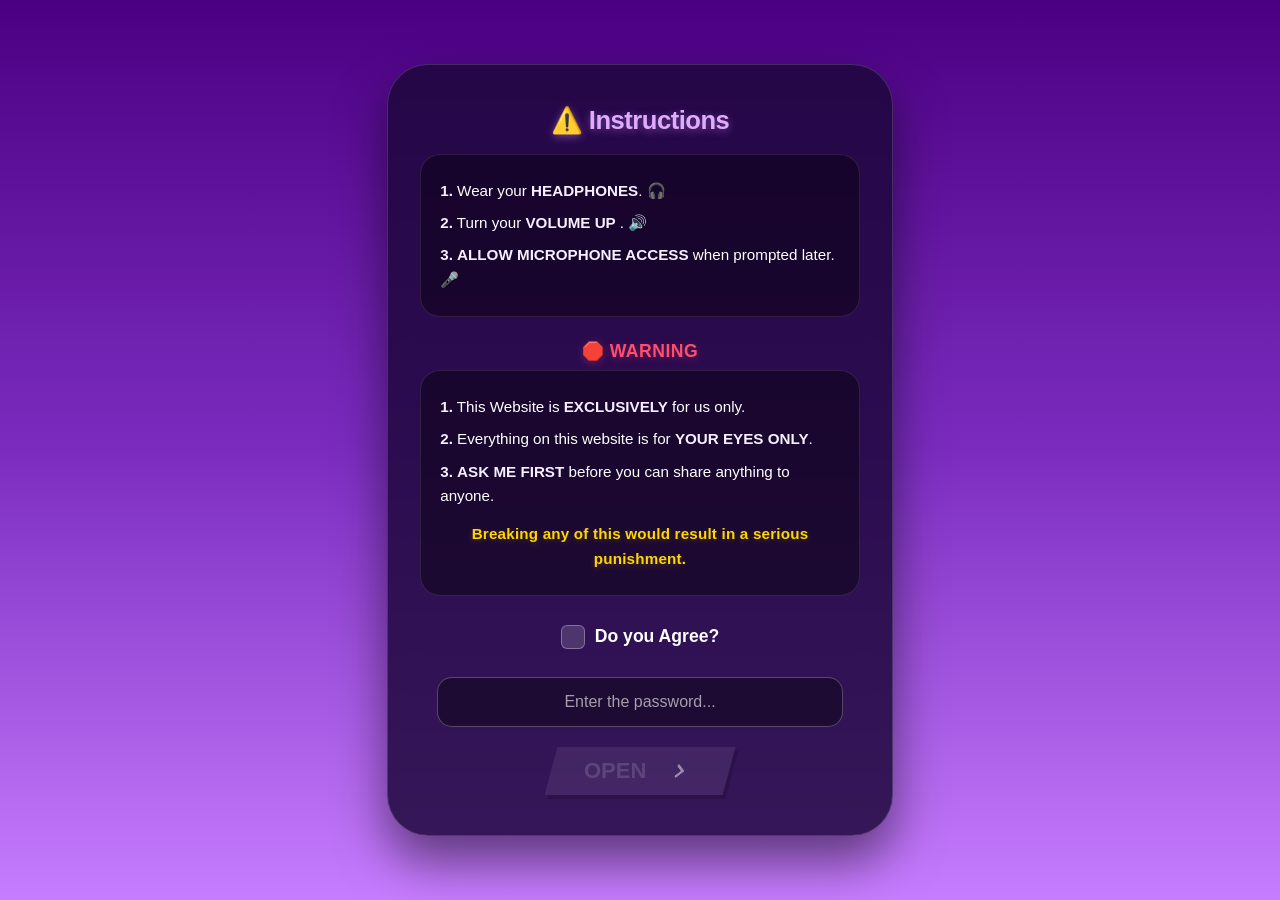
<file: index.html>
<!DOCTYPE html>
<html lang="en">
<head>

    <script>
        // Check if has successfully logged in this session
        if (sessionStorage.getItem("birthday_auth") !== "passed") {
            // Instantly bounce her over to the login layout
            window.location.replace("login.html");
        }
    </script>
    <meta charset="UTF-8">
    <meta name="viewport" content="width=device-width, initial-scale=1.0">
    <title>Gift</title>
    <style>
        /* =========================================
        FULL SCREEN LIQUID LOADER OVERLAY
        ========================================= */
        #loader-wrapper {
            position: fixed;
            top: 0;
            left: 0;
            width: 100vw;
            height: 100vh;
            /* Uses your exact dark gradient background */
            background: linear-gradient(to bottom, #4B0082 0%, #7B2CBF 50%, #C77DFF 100%);
            display: flex;
            justify-content: center;
            align-items: center;
            z-index: 99999; /* Ensures it blocks out any browser white space */
            opacity: 1;
            transition: opacity 0.6s ease-in-out, visibility 0.6s;
        }

        /* From Uiverse.io by ShaikhWahid99 */ 
        .liquid-loader {
            display: flex;
            flex-direction: column;
            align-items: center;
            gap: 12px; /* Increased slightly for look balance */
            padding: 20px;
            font-family: 'Segoe UI', system-ui, sans-serif;
        }

        .loader-track {
            position: relative;
            width: 220px; /* Made slightly wider for dramatic effect */
            height: 32px;
            background: linear-gradient(135deg, #2a2a2a, #1a1a1a);
            border-radius: 16px;
            overflow: hidden;
            box-shadow:
            inset 0 2px 4px rgba(0, 0, 0, 0.6),
            0 1px 3px rgba(255, 255, 255, 0.1);
        }

        .liquid-fill {
            position: absolute;
            top: 2px;
            left: 2px;
            height: calc(100% - 4px);
            background: linear-gradient(90deg, #4f46e5, #7c3aed, #ec4899, #f59e0b);
            border-radius: 14px;
            /* Changed fillProgress to occur over 1.5s forwards instead of infinite */
            animation:
            fillProgress 1.5s cubic-bezier(0.4, 0, 0.2, 1) forwards,
            colorShift 3s linear infinite;
            box-shadow:
            0 0 12px rgba(124, 58, 237, 0.4),
            inset 0 1px 2px rgba(255, 255, 255, 0.2);
        }

        .loading-text {
            color: white;
            font-size: 18px;
            font-weight: 600;
            letter-spacing: 1px;
            animation: textGlow 1s ease-in-out infinite;
        }

        .dot {
            margin-left: 3px;
            animation: blink 1.5s infinite;
        }
        .dot:nth-of-type(1) { animation-delay: 0s; }
        .dot:nth-of-type(2) { animation-delay: 0.3s; }
        .dot:nth-of-type(3) { animation-delay: 0.6s; }

        /* Custom continuous animation keyframes */
        @keyframes fillProgress {
            0% { width: 4px; }
            20% { width: 15%; }
            45% { width: 55%; }
            75% { width: 82%; }
            100% { width: calc(100% - 4px); }
        }

        @keyframes colorShift {
            0% { filter: hue-rotate(0deg) brightness(1); }
            33% { filter: hue-rotate(120deg) brightness(1.1); }
            66% { filter: hue-rotate(240deg) brightness(0.9); }
            100% { filter: hue-rotate(360deg) brightness(1); }
        }

        @keyframes textGlow {
            0%, 100% { opacity: 0.7; text-shadow: 0 0 8px rgba(139, 92, 246, 0.3); }
            50% { opacity: 1; text-shadow: 0 0 16px rgba(139, 92, 246, 0.6); }
        }

        @keyframes blink {
            0%, 50% { opacity: 1; }
            51%, 100% { opacity: 0; }
        }

        /* Triggers total fade away */
        #loader-wrapper.loader-hidden {
            opacity: 0;
            visibility: hidden;
        }
    </style>
    <link rel="stylesheet" href="assets/css/bootstrap.min.css">
    <link rel="stylesheet" href="assets/css/style.css">
    <link rel="stylesheet" href="assets/css/stars.css">
    <link rel="stylesheet" href="assets/css/gift-scene.css">
    <link rel="stylesheet" href="assets/css/card-scene.css">
    <link rel="stylesheet" href="assets/css/cake-scene.css">
</head>
<body style="background-color: #4B0082;">

    <div id="loader-wrapper">
    <div class="liquid-loader">
        <div class="loading-text">
        Preparing your gift...<span class="dot">.</span><span class="dot">.</span><span class="dot">.</span>
        </div>

        <div class="loader-track">
        <div class="liquid-fill"></div>
        </div>
    </div>
    </div>

    <div class="stars">

        <!-- BIG STARS -->
        <div class="star big s1"></div>
        <div class="star big s2"></div>
        <div class="star big s3"></div>
        <div class="star big s4"></div>
        <div class="star big s5"></div>
        <div class="star big s6"></div>

        <!-- SMALL DOT STARS -->
        <div class="star-dot d1"></div>
        <div class="star-dot d2"></div>
        <div class="star-dot d3"></div>
        <div class="star-dot d4"></div>
        <div class="star-dot d5"></div>
        <div class="star-dot d6"></div>
        <div class="star-dot d7"></div>
        <div class="star-dot d8"></div>
        <div class="star-dot d9"></div>
        <div class="star-dot d10"></div>
        <div class="star-dot d11"></div>
        <div class="star-dot d12"></div>

    </div>

    <nav class="navbar bg-dark navbar-dark sticky-top">
  ...
</nav>
    
    <main id="main-content" >
        <section id="gift-scene" class="scene">
            <h1>Welcome!</h1> 
            <h4>Click the gift to open</h4>
            
            <!-- Added this smooth animation wrapper 👇 -->
            <div id="gift-container">
                <img src="assets/Gift.gif" id="gift-box" alt="Gift Box">
            </div>
        </section>
        <section id="card-scene" class="scene hidden">
            <div class="card-wrapper">

            <div class="birthday-card" id="birthday-card">

                <!-- MESSAGE PAGE -->
                <div class="message-page">
                    <div class="reveal-text-box type-right-box">
                        <p>I know this year didn't start well for you, but I still hope it gives you softer days, genuine happiness, good health, and moments that make you smile without forcing it.<br><br>
                        And if things ever get heavy, I hope that you know that I'll always be here whenever you need comfort, someone to listen, or even just someone to stay with you quitely.<br><br>
                        Also... I hope you can still endure my silliness, even when it gets a little annoying sometimes or accidentally makes you mad.<br><br>
                        Most importantly, I hope you enjoy your special day.</p>
                    </div>
                    <button id="continue-btn" class="hidden-btn">
                        Click to Continue
                    </button>
                </div>

                <!-- COVER -->
                <div class="card-cover">

                    <!-- FRONT -->
                    <div class="cover-front"></div>

                    <!-- BACK -->
                    <div class="cover-back">
                        <div class="reveal-text-box type-left-box">
                            <p> Hey Bitch, <br><br>I know this isn't the fanciest gift, and maybe the colors and designs are a little messy, but I still wanted to give you something on your birthday.<br><br>
                            I may not be the most romantic person, but birthday gifts mean a lot to me. I can't give you material things because of the distance between us, and I don't have the resources to buy you anything, but I hope you'll still appreciate what I made for you.<br><br> 
                            Thank you for being part of my days - for the laughs, the calls, the games, and the comfort you bring even from far away.</p>
                        </div>
                    </div>

                </div>

            </div>

        </div>
        </section>
        <section id="cake-scene" class="scene hidden">
            <h1 class="birthday-title">
                
            </h1>

            <div class="cake-container">

                <div id="cake-svg-wrapper"></div>

            </div>
        </section>
    </main>
    
    <footer class="text-white text-center py-3">
        <div class="container">
            <span>Created by: KC</span>
        </div>
    </footer>

    <audio id="birthday-song-1" src="assets/Song1.mp3"></audio>
    <audio id="clap-sound" src="assets/Clapping.mp3"></audio>
    <audio id="birthday-song-2" src="assets/Song2.mp3"></audio>

    <script src="assets/js/bootstrap.bundle.min.js"></script>
    <script src="assets/js/confetti.browser.min.js"></script>
    <script src="assets/js/script.js"></script>
    <script src="assets/js/card-scene.js"></script>
    <script src="assets/js/cake-scene.js"></script>
    <script src="assets/js/mic-blow.js"></script>
    <script src="assets/js/scene-transition.js"></script>
</body>
</html>
</file>
<file: assets/css/style.css>
html,
body {
    margin: 0;
    padding: 0;
    height: 100%;
    width: 100%;
    /* Hard prevent any scrolling across the entire web app */
    overflow: hidden; 
}

body {
    display: flex;
    flex-direction: column;
    min-height: 100vh;
    background: linear-gradient(
        to bottom,
        #4B0082 0%,
        #7B2CBF 50%,
        #C77DFF 100%
    );
}

body {
    opacity: 0;
    transition: opacity 1.2s ease-in-out;
}

body.fade-in-active {
    opacity: 1;
}

main {
    margin: 0;
    padding: 0;
    flex: 1;
    display: flex;
    flex-direction: column;
    justify-content: center;
    align-items: center;
    /* Dynamically calculate height to account for the space taken by the nav and footer */
    height: calc(100vh - 56px - 56px); 
    width: 100%;
    position: relative;
}

.scene {
    /* Absolute center positioning relative to the main container wrapper */
    width: 100%;
    height: 100%;
    display: flex;
    flex-direction: column;
    justify-content: center;
    align-items: center;
    text-align: center;
    padding: 20px;
    background: transparent;
    color: white;
    box-sizing: border-box;
}

/* Ensure hidden scenes completely disappear from layout flow */
.hidden {
    display: none !important;
}

footer{
    background: transparent;

    color: rgba(255,255,255,0.85);

    text-shadow: 0 0 10px rgba(255,255,255,0.25);

    backdrop-filter: none;

    border: none;

    position: relative;

    z-index: 10;
}

footer span{
    opacity:0.7;
    letter-spacing:1px;
}

/* Gift Scene - Card Scene Fade Transition */

.fade-out{
    animation: fadeOut 0.8s forwards;
}

.fade-in{
    animation: fadeIn 0.8s forwards;
}

@keyframes fadeOut{
    from{
        opacity:1;
    }

    to{
        opacity:0;
    }
}

@keyframes fadeIn{
    from{
        opacity:0;
    }

    to{
        opacity:1;
    }
}
</file>
<file: assets/css/stars.css>
/* Main Container */
.stars{
    position: fixed;

    top: 0;
    left: 0;

    width: 100%;
    height: 100%;

    overflow: hidden;

    pointer-events: none;

    z-index: -1;
}

/* Big Stars */
.star.big{
    position: absolute;

    width: 18px;
    height: 18px;

    animation:
        sparkle 3s infinite ease-in-out;
}

/* Star Shape */
.star.big::before,
.star.big::after{
    content: "";

    position: absolute;

    top: 50%;
    left: 50%;

    background: #FFF4B5;

    transform:
        translate(-50%, -50%);

    border-radius: 999px;

    box-shadow:
        0 0 10px rgba(255,244,181,0.9),
        0 0 20px rgba(255,244,181,0.6),
        0 0 35px rgba(255,244,181,0.4);
}
/* Horizontal */
.star.big::before{
    width: 18px;
    height: 2px;
}
/* Vertical */
.star.big::after{
    width: 2px;
    height: 18px;
}
/* Different Angles */
.s1{ top:10%; left:15%; transform:rotate(15deg); animation-delay:0s; }
.s2{ top:20%; left:75%; transform:rotate(45deg); animation-delay:1s; }
.s3{ top:50%; left:25%; transform:rotate(-20deg); animation-delay:2s; }
.s4{ top:70%; left:80%; transform:rotate(30deg); animation-delay:0.5s; }
.s5{ top:35%; left:55%; transform:rotate(60deg); animation-delay:1.5s; }
.s6{ top:85%; left:40%; transform:rotate(-45deg); animation-delay:2.5s; }

/* Sparkle Animation */
@keyframes sparkle{

    0%, 100%{
        opacity: 0.4;

        transform:
            scale(0.8);
    }

    50%{
        opacity: 1;

        transform:
            scale(1.3);
    }

}

/* Small Dot Stars */
.star-dot{
    position: absolute;

    width: 2px;
    height: 2px;

    background: white;

    border-radius: 50%;

    opacity: 0.3;

    box-shadow:
        0 0 6px rgba(255,255,255,0.8);

    animation:
        dotTwinkle 4s infinite ease-in-out;
}

/* Dot Position */
.d1{ top:5%; left:35%; animation-delay:0s; }
.d2{ top:15%; left:55%; animation-delay:1s; }
.d3{ top:25%; left:85%; animation-delay:2s; }
.d4{ top:40%; left:10%; animation-delay:0.5s; }
.d5{ top:55%; left:45%; animation-delay:1.5s; }
.d6{ top:65%; left:70%; animation-delay:2.5s; }
.d7{ top:80%; left:20%; animation-delay:3s; }
.d8{ top:90%; left:60%; animation-delay:1.8s; }
.d9{ top:30%; left:30%; animation-delay:0.8s; }
.d10{ top:50%; left:90%; animation-delay:2.2s; }
.d11{ top:72%; left:52%; animation-delay:1.2s; }
.d12{ top:12%; left:92%; animation-delay:2.8s; }

/* Dot Twinkle */
@keyframes dotTwinkle{

    0%, 100%{
        opacity: 0.15;
    }

    50%{
        opacity: 1;
    }

}
</file>
<file: assets/css/gift-scene.css>
/* =========================================
   LOCAL FONT LOADING
========================================= */
@font-face {
    font-family: 'Great Vibes Local';
    src: url('../fonts/GreatVibes-Regular.ttf') format('truetype');
    font-weight: normal;
    font-style: normal;
}

@font-face {
    font-family: 'Spicy Rice Local';
    src: url('../fonts/SpicyRice-Regular.ttf') format('truetype');
    font-weight: normal;
    font-style: normal;
}

/* =========================================
   GIFT SCENE DEAD CENTER LAYOUT
========================================= */
#gift-scene {
    display: flex;
    flex-direction: column;
    align-items: center;
    justify-content: center;
    /* Removed height: 100vh so it properly inherits and matches main sizing */
    width: 100%;
    height: 100%; 
    box-sizing: border-box;
    text-align: center;
}

#gift-scene h1 {
    font-family: 'Great Vibes Local', cursive, sans-serif;
    font-size: 100px;         /* Made much bigger (was 72px) */
    color: white;
    letter-spacing: 2px;
    margin-top: -30px;
    margin-bottom: 5px;    /* Negative margin pulls h4 closer to cursive tails for a tighter look */
    
    text-shadow: 
        1px 1px 0px rgba(255, 255, 255, 0.4),
        -1px -1px 0px rgba(255, 255, 255, 0.4),
        0 0 15px rgba(255, 255, 255, 0.3);
}

#gift-scene h4 {
    font-family: 'Spicy Rice Local', system-ui, sans-serif;
    font-size: 32px;         /* Made much bigger (was 22px) */
    color: rgba(255, 255, 255, 0.95);
    letter-spacing: 0.5px;
    
    margin-top: 0;
    margin-bottom: 10px;     /* Comfortable breathing room before the GIF */
}

/* =========================================
   GIFT ANIMATION WRAPPER (HANDLES THE FLOAT)
========================================= */
#gift-container {
    display: inline-block;
    /* The continuous floating animation only handles moving up and down now */
    animation: float 2s ease-in-out infinite;
}

/* =========================================
   THE GIF BOX (HANDLES JUST THE HOVER SCALE)
========================================= */
#gift-box {
    width: 200px; 
    height: auto; 
    cursor: pointer;
    filter: drop-shadow(0 0 25px rgba(255,255,255,0.4));
    
    /* Pull out all variables/animations here to guarantee ultimate 60fps smoothness */
    display: block;
    will-change: transform; 
    transition: transform 0.4s cubic-bezier(0.25, 1, 0.5, 1), filter 0.4s ease;
}

/* Clean, isolated scaling that doesn't conflict with any keyframes! */
#gift-box:hover {
    transform: scale(1.15) rotate(2deg); /* Added a tiny 2-degree wiggle tilt to make it extra playful */
    filter: drop-shadow(0 0 35px rgba(255,255,255,0.65));
}

/* =========================================
   ISOLATED ANIMATION TIMELINE
========================================= */
@keyframes float {
    0% { 
        transform: translateY(0px); 
    }
    50% { 
        transform: translateY(-14px); 
    }
    100% { 
        transform: translateY(0px); 
    }
}
</file>
<file: assets/css/card-scene.css>
/* =========================================
   LOCAL FONT LOADING FOR EMILYS CANDY
========================================= */
@font-face {
    font-family: 'Emilys Candy Local';
    src: url('../fonts/EmilysCandy-Regular.ttf') format('truetype');
    font-weight: normal;
    font-style: normal;
}

/* =========================================
   CARD WRAPPER & DESK SPACE
========================================= */
.card-wrapper {
    perspective: 2500px;
    display: flex;
    justify-content: center;
    align-items: center;
    padding: 20px 0;
}

/* =========================================
   MAIN CARD CONTAINER (RESIZED & BALANCED)
========================================= */
.birthday-card {
    position: relative;
    width: 850px; 
    height: 480px;
    
    transition: transform 2s cubic-bezier(0.4, 0, 0.2, 1);
    transform: translateX(-212.5px); /* Half of single page width (425px / 2) */
    
    filter: drop-shadow(0 15px 35px rgba(0, 0, 0, 0.25));
}

/* Open State Shift */
.birthday-card.open {
    transform: translateX(0);
}

/* =========================================
   THE FLIPPING COVER (3D MOTOR)
========================================= */
.card-cover {
    position: absolute;
    width: 425px;
    height: 100%;
    right: 0;
    top: 0;
    
    transform-style: preserve-3d;
    transform-origin: left center;
    transition: transform 2s cubic-bezier(0.4, 0, 0.2, 1);
    z-index: 10;
}

/* Open Trigger */
.birthday-card.open .card-cover {
    transform: rotateY(-180deg);
}

/* =========================================
   SHARED LAYOUT LEAVES
========================================= */
.cover-front,
.cover-back {
    position: absolute;
    width: 100%;
    height: 100%;
    backface-visibility: hidden;
    display: flex;
    flex-direction: column;
    -webkit-font-smoothing: antialiased;
}

/* =========================================
   FRONT COVER (CLOSED)
========================================= */
.cover-front {
    background-image: url('../cover.jpg'); 
    background-size: 105%; 
    background-repeat: no-repeat;
    background-position: center;
    border-radius: 0 15px 15px 0;
    color: white;
    justify-content: center;
    align-items: center;
    box-shadow: 
        inset 1px 1px 0px rgba(255, 255, 255, 0.4),
        inset -3px -3px 8px rgba(0, 0, 0, 0.15);
}

/* =========================================
   BACK COVER (INSIDE LEFT PAGE)
========================================= */
.cover-back {
    /* 1. CONTINUOUS LANDSCAPE DESIGN (LEFT SIDE) */
    background-image: 
        linear-gradient(to left, rgba(0, 0, 0, 0.06) 0%, rgba(0, 0, 0, 0.01) 8%, rgba(255, 255, 255, 0) 20%), 
        url('../card-background.jpg'); 
    background-size: 850px 480px; 
    background-position: left top; 
    background-color: rgba(255, 249, 255, 0.85); 
    background-blend-mode: overlay;

    border-radius: 15px 0 0 15px;
    transform: rotateY(180deg);
    color: black; 
    justify-content: flex-start; 
    align-items: flex-start;
    text-align: left;
    padding: 40px 35px; 
    border-right: 1px solid rgba(0, 0, 0, 0.12);
}

/* =========================================
   RIGHT SIDE (STATIONARY MESSAGE PAGE)
========================================= */
.message-page {
    position: absolute;
    width: 425px; /* 850px / 2 */
    height: 100%;
    right: 0;
    top: 0;
    
    /* 2. CONTINUOUS LANDSCAPE DESIGN (RIGHT SIDE) */
    background-image: 
        linear-gradient(to right, rgba(0, 0, 0, 0.06) 0%, rgba(0, 0, 0, 0.01) 8%, rgba(255, 255, 255, 0) 25%), 
        url('../card-background.jpg'); 
    background-size: 850px 480px; 
    background-position: right top; 
    background-color: rgba(255, 249, 255, 0.85); 
    background-blend-mode: overlay;

    color: black;
    border-radius: 0 15px 15px 0;
    display: flex;
    flex-direction: column;
    justify-content: space-between; 
    align-items: flex-start;
    text-align: left; 
    padding: 40px 35px;
    border-left: 1px solid rgba(0, 0, 0, 0.15);
}

/* =========================================
   TYPOGRAPHY CONFIGURATIONS
========================================= */
.reveal-text-box {
    font-family: 'Emilys Candy Local', sans-serif; /* Applied your new font here */
    width: 100%;
    font-size: 15px; /* Slightly adjusted down because whimsical fonts can run large */
    line-height: 1.6;
    font-weight: 400;
    letter-spacing: 0.8px;
}

.reveal-text-box p {
    margin: 0;
}

/* =========================================
   LINE-MATCHED WRITING CURSOR
========================================= */
.typing-cursor {
    display: inline-block;
    width: 2px;
    height: 1em; 
    background-color: #3C096C;
    margin-left: 2px;
    vertical-align: middle;
    animation: blinkCursorLine 0.7s infinite alternate;
}

@keyframes blinkCursorLine {
    0% { opacity: 0; }
    100% { opacity: 1; }
}

/* =========================================
   CONTINUE BUTTON
========================================= */
.hidden-btn {
    align-self: flex-end; 
    background: transparent;
    border: none;
    color: rgba(60, 9, 108, 0.6);
    font-size: 14px;
    font-weight: 600;
    cursor: pointer;
    opacity: 0;
    transition: opacity 0.8s ease, transform 0.3s ease, color 0.3s ease;
}

.hidden-btn.show {
    opacity: 1;
}

.hidden-btn:hover {
    transform: translateY(-2px);
    color: #3C096C;
}

/* =========================================
   CLEAN SIMPLIFIED SLOW FADE TRANSITION
========================================= */
.card-wrapper.slow-card-fade {
    transition: opacity 2s cubic-bezier(0.4, 0, 0.2, 1);
    opacity: 0;
}
</file>
<file: assets/css/cake-scene.css>
/* =========================================
   TITLE / CONTAINER
========================================= */

.birthday-title{
    font-size:48px;
    text-shadow:0 0 20px rgba(255,255,255,.5);
    margin-top:20px;
    margin-bottom:auto;
    flex-shrink:0;
}

.cake-container{
    position:relative;
    display:flex;
    flex-direction:column;
    align-items:center;
    height:70vh;
}

#birthday-cake-svg{
    width:420px;
    max-width:90vw;
    overflow:visible;
}

/* =========================================
   INITIAL STATES
========================================= */

.layer-bottom,
.layer-middle,
.layer-top,
.frosting-drips,
.frosting-blob,
.sprinkle,
.cream-dolls,
.candle-group,
.flame{
    opacity:0;
}

/* =========================================
   CAKE LAYER DROP (NO BOUNCE)
========================================= */

.layer-bottom {
    animation: dropLayer 0.8s cubic-bezier(.22, 1, .36, 1) forwards;
    animation-delay: 2s;
}

.layer-middle {
    animation: dropLayer 0.8s cubic-bezier(.22, 1, .36, 1) forwards;
    animation-delay: 4.1s; /* Tightened timeline gaps */
}

.layer-top {
    animation: dropLayer 0.8s cubic-bezier(.22, 1, .36, 1) forwards;
    animation-delay: 6.2s;
}

@keyframes dropLayer {
    0% {
        opacity: 0;
        transform: translateY(-150px); /* Clean, straight drop down */
    }
    100% {
        opacity: 1;
        transform: translateY(0); /* Direct, smooth lock into position */
    }
}

/* =========================================
   FROSTING REVEAL MECHANIC (MELTDOWN)
========================================= */

.frosting-drips {
    transform-box: fill-box;
    transform-origin: top center;
    animation: meltDown 1.8s cubic-bezier(0.1, 0.8, 0.2, 1) forwards;
}

/* 
   INSTANT HANDOFF TRIGGER:
   Brought forward by 50ms so the downward melt activates 
   the exact frame the blob tip establishes contact with the cake line.
*/
.frosting-bottom { animation-delay: 3.05s; } /* 0.4s + 0.65s */
.frosting-middle { animation-delay: 5.15s; } /* 2.5s + 0.65s */
.frosting-top    { animation-delay: 7.25s; } /* 4.6s + 0.65s */

@keyframes meltDown {
    0% {
        opacity: 0;
        clip-path: inset(0 0 100% 0);
    }
    1% {
        opacity: 1;
    }
    100% {
        opacity: 1;
        clip-path: inset(0 0 0% 0);
    }
}

/* =========================================
   FROSTING BLOB FALL (SMOOTHER & FLUID)
========================================= */

.frosting-blob {
    transform-box: fill-box;
    transform-origin: center bottom;
}

/* 
   Splitting the animations so the bottom layer can receive 
   a specific vertical coordinate correction.
*/
.frosting-blob-bottom {
    animation: frostingFallBottom 0.9s cubic-bezier(0.4, 0, 0.2, 1) forwards;
    animation-delay: 2.4s;
}

.frosting-blob-middle {
    animation: frostingFallStandard 0.9s cubic-bezier(0.4, 0, 0.2, 1) forwards;
    animation-delay: 4.5s;
}

.frosting-blob-top {
    animation: frostingFallStandard 0.9s cubic-bezier(0.4, 0, 0.2, 1) forwards;
    animation-delay: 6.6s;
}

/* STANDARD LAYER BLOB ANIMATION */
@keyframes frostingFallStandard {
    0% {
        opacity: 0;
        transform: translateY(-200px) scaleX(0.3) scaleY(2);
    }
    15% {
        opacity: 1;
    }
    /* Hits flush at 0.65s (72%) */
    72% {
        opacity: 1;
        transform: translateY(0px) scaleX(1.6) scaleY(0.4);
    }
    90% {
        opacity: 0.6;
        transform: translateY(0px) scaleX(2.2) scaleY(0.1);
    }
    100% {
        opacity: 0;
        transform: translateY(0px) scaleX(2.5) scaleY(0);
    }
}

/* BOTTOM LAYER BLOB ANIMATION (HEIGHT-CORRECTED) */
@keyframes frostingFallBottom {
    0% {
        opacity: 0;
        /* Matches the standard drop offset */
        transform: translateY(-240px) scaleX(0.3) scaleY(2);
    }
    15% {
        opacity: 1;
    }
    /* 
       IMPACT: Lifted up by 40px to sit perfectly on the high 
       crest of the bottom cake tier instead of sinking into its body.
    */
    72% {
        opacity: 1;
        transform: translateY(-40px) scaleX(1.6) scaleY(0.4);
    }
    90% {
        opacity: 0.6;
        transform: translateY(-40px) scaleX(2.2) scaleY(0.1);
    }
    100% {
        opacity: 0;
        transform: translateY(-40px) scaleX(2.5) scaleY(0);
    }
}
/* =========================================
   SPRINKLE RAIN DELAYS 
========================================= */

.sprinkle{
    transform-box:fill-box;
    transform-origin:center;
    animation:sprinkleDrop 1s ease forwards;
}

/* TOP LAYER */
.s1  { animation-delay: 8.8s; }
.s2  { animation-delay: 8.95s; }
.s3  { animation-delay: 9.1s; }
.s4  { animation-delay: 9.25s; }
.s5  { animation-delay: 9.4s; }
.s6  { animation-delay: 9.55s; }
.s7  { animation-delay: 9.7s; }
.s8  { animation-delay: 9.85s; }
.s25 { animation-delay: 10s; }
.s26 { animation-delay: 10.15s; }
.s27 { animation-delay: 10.3s; }

/* MIDDLE LAYER */
.s9  { animation-delay: 10.55s; }
.s10 { animation-delay: 10.7s; }
.s11 { animation-delay: 10.85s; }
.s12 { animation-delay: 11s; }
.s13 { animation-delay: 11.15s; }
.s14 { animation-delay: 11.3s; }
.s15 { animation-delay: 11.45s; }
.s16 { animation-delay: 11.6s; }
.s28 { animation-delay: 11.75s; }
.s29 { animation-delay: 11.9s; }
.s30 { animation-delay: 12.05s; }

/* BOTTOM LAYER */
.s17 { animation-delay: 12.3s; }
.s18 { animation-delay: 12.45s; }
.s19 { animation-delay: 12.6s; }
.s20 { animation-delay: 12.75s; }
.s21 { animation-delay: 12.9s; }
.s22 { animation-delay: 13.05s; }
.s23 { animation-delay: 13.2s; }
.s24 { animation-delay: 13.35s; }
.s31 { animation-delay: 13.5s; }
.s32 { animation-delay: 13.65s; }
.s33 { animation-delay: 13.8s; }
.s34 { animation-delay: 13.95s; }

@keyframes sprinkleDrop{
    0%{
        opacity:0;
        transform: translateY(-220px) rotate(0deg) scale(.2);
    }
    60%{
        opacity:1;
    }
    100%{
        opacity:1;
        transform: translateY(0) rotate(360deg) scale(1);
    }
}

/* =========================================
   CANDLES
========================================= */

.candle-group{
    animation:candleDrop 1s cubic-bezier(.22,1,.36,1) forwards;
}
.candle-1{ animation-delay: 14.6s; }
.candle-2{ animation-delay: 15.6s; }
.candle-3{ animation-delay: 16.6s; }

@keyframes candleDrop{
    0%{ opacity:0; transform:translateY(-120px); }
    100%{ opacity:1; transform:translateY(0); }
}

/* =========================================
   FLAMES
========================================= */

.flame{
    transform-box:fill-box;
    transform-origin:center bottom;
    animation:
        flameAppear .5s ease forwards,
        flicker .14s infinite alternate,
        flameFloat 2s ease-in-out infinite;
}

.flame-2 {
    animation:
        flameAppear .5s ease forwards,
        flickerMiddle .14s infinite alternate,
        flameFloat 2s ease-in-out infinite;
}

.flame-1{ animation-delay: 20s, 20.4s, 20.4s; }
.flame-2{ animation-delay: 18.4s, 18.8s, 18.8s; }
.flame-3{ animation-delay: 21.6s, 22s, 22s; }

@keyframes flameAppear{
    from{ opacity:0; transform:scale(.2); }
    to{ opacity:1; transform:scale(1); }
}

@keyframes flicker{
    from{ transform: scale(1) rotate(-2deg); }
    to{ transform: scale(1.1) rotate(2deg); }
}

@keyframes flickerMiddle{
    from{ transform: scale(1) rotate(2deg); }
    to{ transform: scale(1.1) rotate(-2deg); }
}

@keyframes flameFloat{
    0%{ transform: translateY(0) rotate(-2deg); }
    50%{ transform: translateY(-3px) rotate(2deg); }
    100%{ transform: translateY(0) rotate(-2deg); }
}

/* =========================================
   BLOW OUT
========================================= */

.flame.out{
    opacity:0 !important;
    transform: scale(.2) translateY(10px);
    transition:.5s ease;
    filter:blur(3px);
}

/* =========================================
   PURE HTML INDEPENDENT SMOKE DRIFT
========================================= */

.html-smoke {
    position: absolute;
    width: 4px;
    height: 30px;
    background: radial-gradient(circle, rgba(230,230,230,0.7) 0%, rgba(255,255,255,0) 80%);
    border-radius: 50%;
    pointer-events: none;
    opacity: 0;
    filter: blur(2px);
    z-index: 10;
}

/* Kicks off the individual floating drift loop instantly upon creation */
.html-smoke.drift {
    animation: driftHtmlSmoke 2.2s cubic-bezier(0.25, 1, 0.5, 1) forwards;
}

@keyframes driftHtmlSmoke {
    0% {
        opacity: 0;
        transform: translateY(0) scaleX(1) scaleY(1);
    }
    15% {
        opacity: 0.65; /* Initial blowout puff */
        transform: translateY(-10px) scaleX(1.5) scaleY(0.8);
    }
    50% {
        opacity: 0.4;
        filter: blur(4px); /* Dissolving texturing */
    }
    100% {
        opacity: 0;
        /* Drifts up past the cake line and drifts slightly to the right side */
        transform: translateY(-90px) translateX(20px) scaleX(4) scaleY(2.5);
        filter: blur(8px);
    }
}

/* =========================================
   DYNAMIC CELEBRATION BALLOONS
========================================= */
.balloon-container {
    position: fixed;
    bottom: -100px; /* Hidden right under the display viewport floor */
    width: 60px;
    height: 75px;
    border-radius: 50% 50% 50% 50% / 40% 40% 60% 60%; /* Creates balloon teardrop contour */
    z-index: 999;
    pointer-events: none; /* Keeps balloon layout nodes unclickable */
    animation: floatUpAnimation 7s ease-in forwards;
}

/* Balloon string tail tie */
.balloon-container::before {
    content: "";
    position: absolute;
    bottom: -6px;
    left: 50%;
    transform: translateX(-50%);
    border-left: 5px solid transparent;
    border-right: 5px solid transparent;
    border-bottom: 7px solid currentColor; /* Automatically matches balloon body hex colors */
    opacity: 0.8;
}

/* Balloon string tail line */
.balloon-container::after {
    content: "";
    position: absolute;
    bottom: -46px;
    left: 50%;
    width: 1.5px;
    height: 40px;
    background-color: rgba(255, 255, 255, 0.4);
}

/* High Performance Swaying Float Paths */
@keyframes floatUpAnimation {
    0% {
        transform: translateY(0) rotate(0deg);
        opacity: 0;
    }
    10% {
        opacity: 0.9;
    }
    50% {
        transform: translateY(-50vh) translateX(30px) rotate(8deg);
    }
    100% {
        transform: translateY(-115vh) translateX(-30px) rotate(-8deg);
        opacity: 1;
    }
}
</file>
